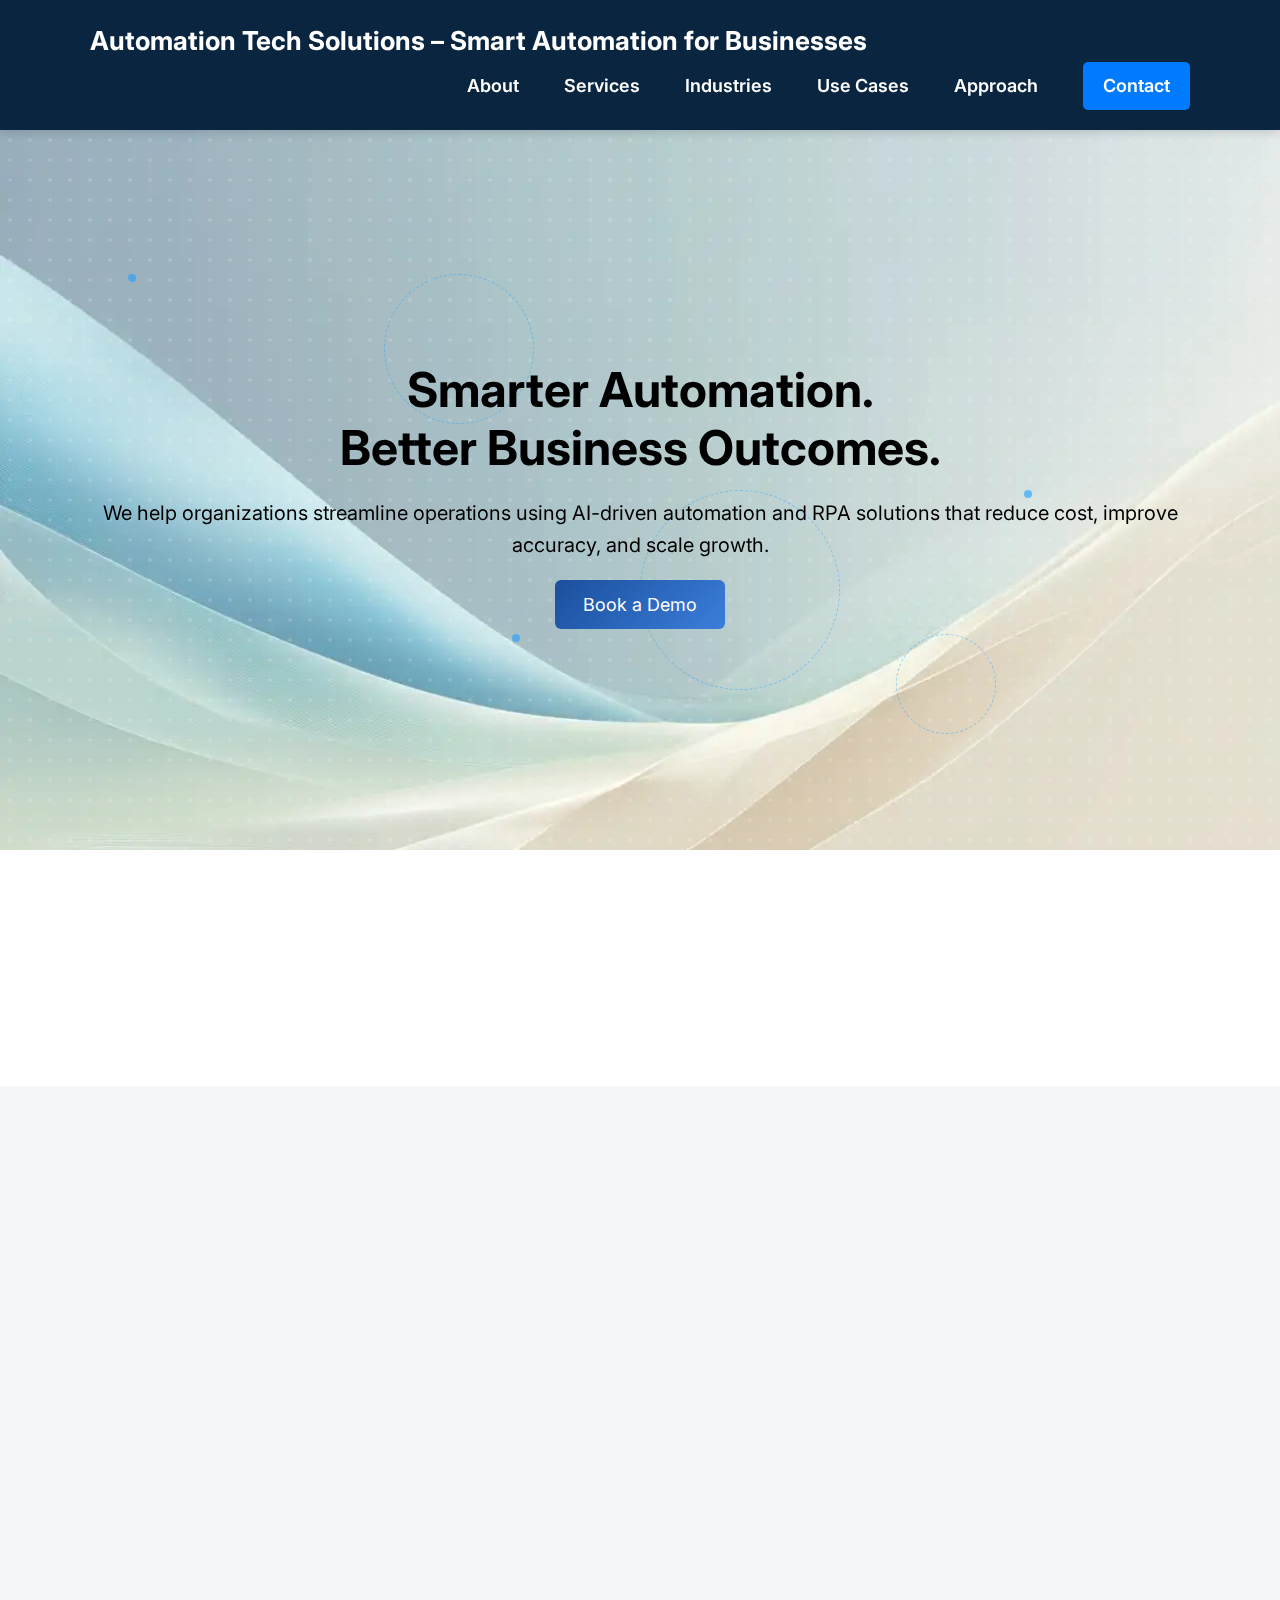
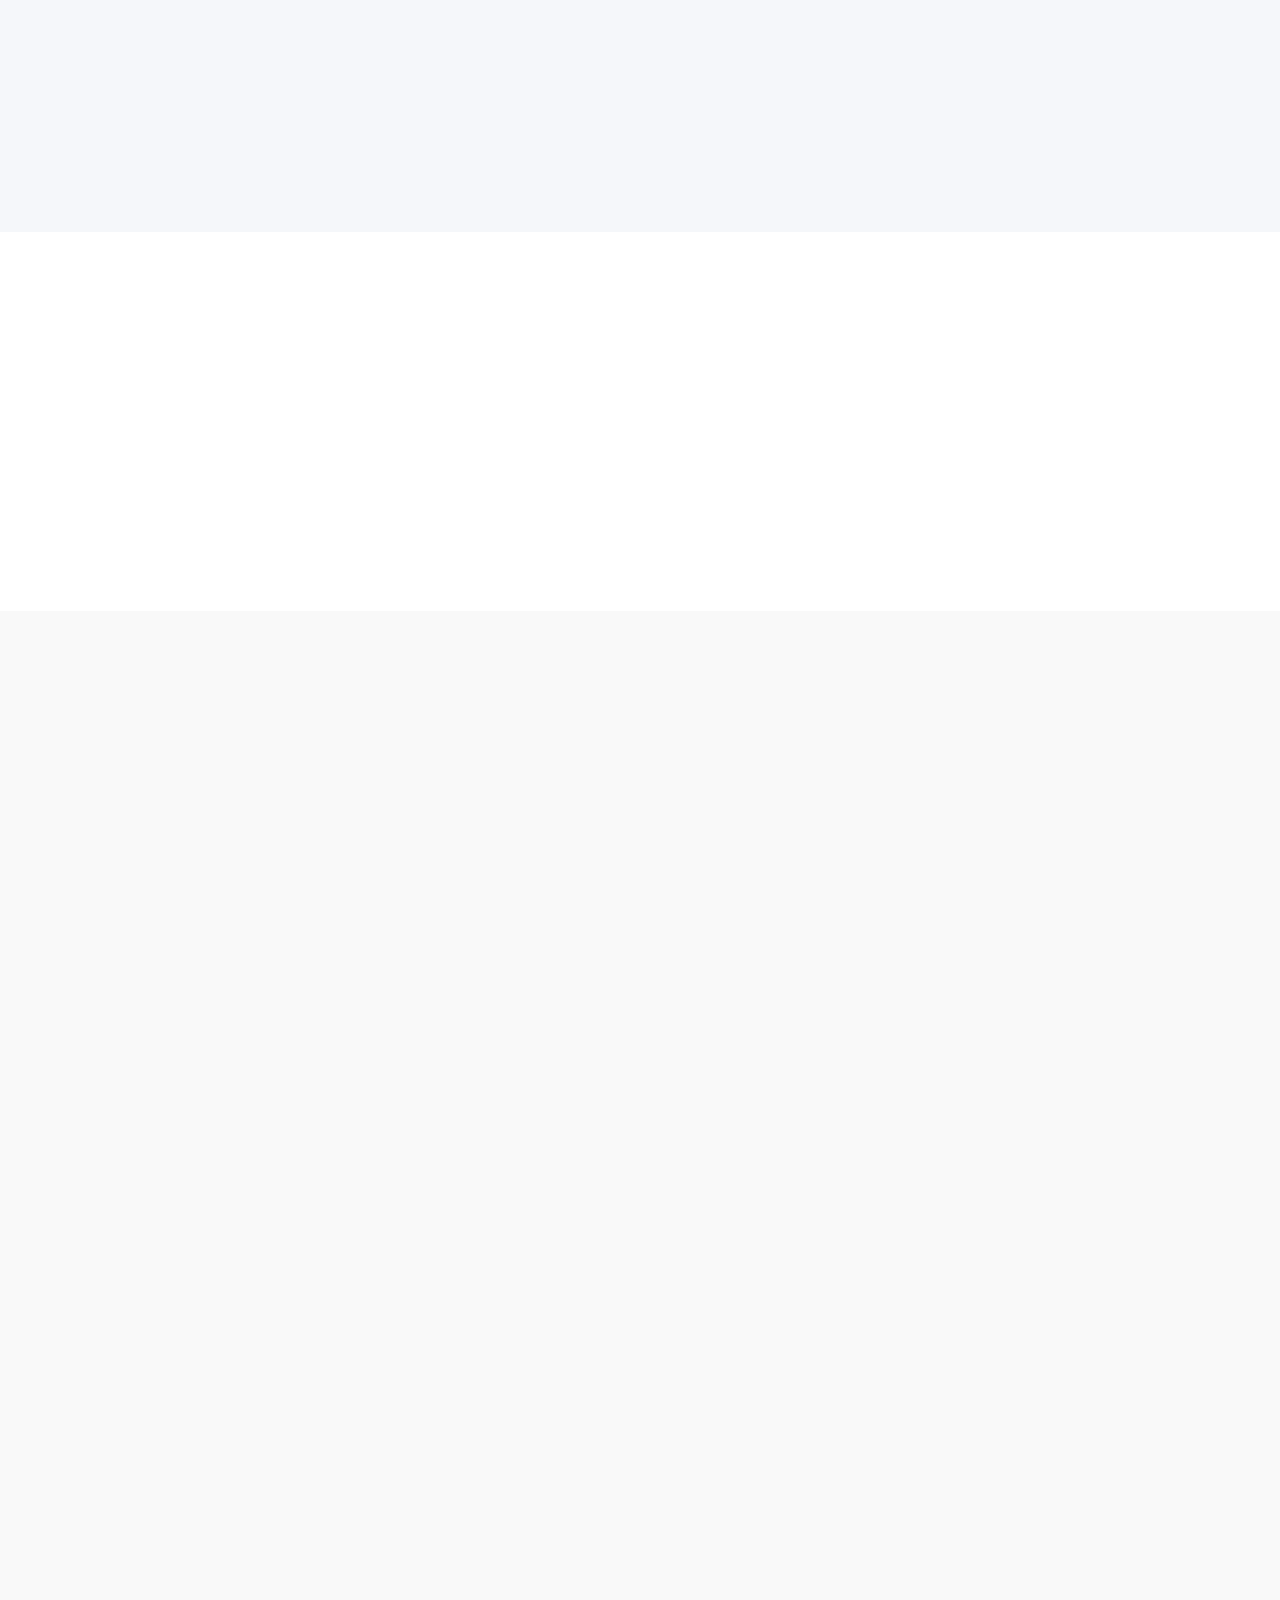
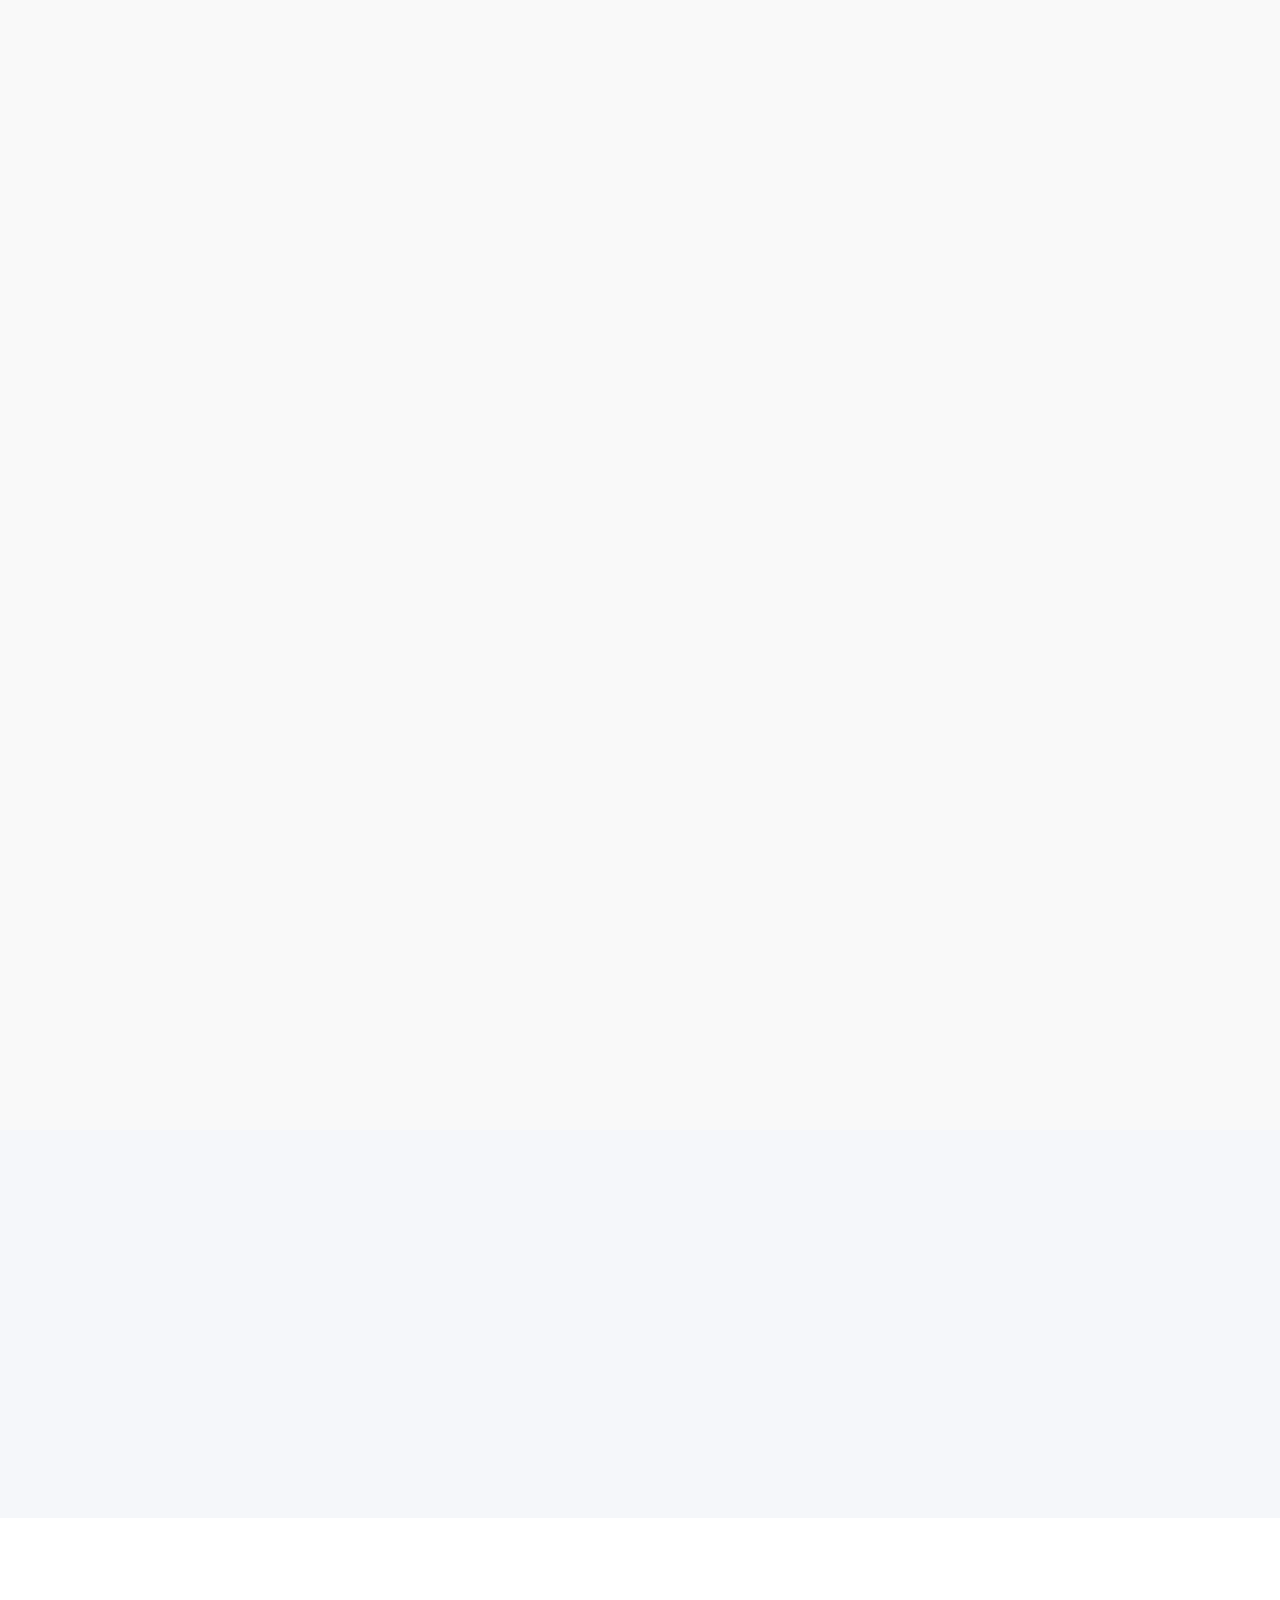
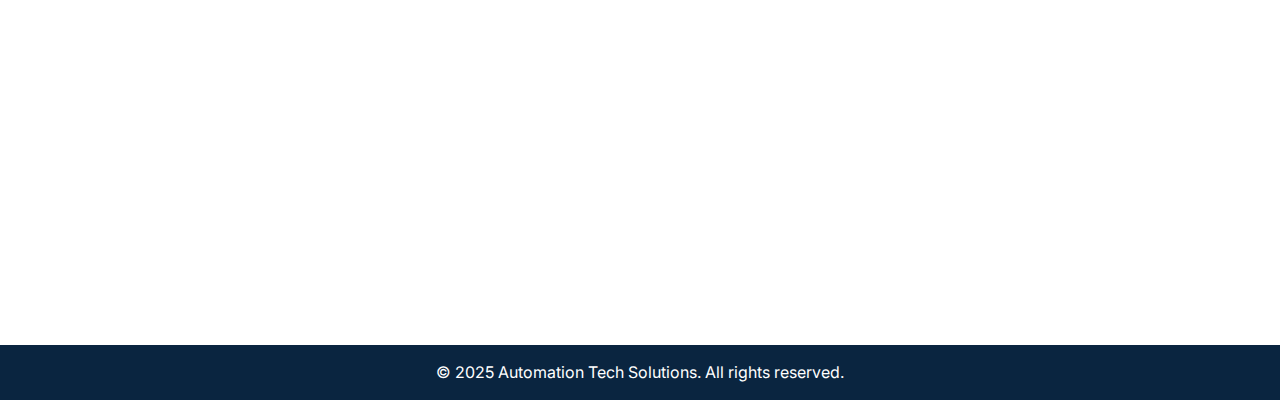
<file: index.html>
<!DOCTYPE html>
<html lang="en">

<head>
    <meta name="google-site-verification" content="1S23JuSij6sWT5uUwWs8gHf780AxNnyCDEmhIGIoEY0" />
    <meta charset="UTF-8" />
    <meta name="viewport" content="width=device-width, initial-scale=1.0" />
    <title>Automation Tech Solutions | RPA, Web & AI Automation Services</title>
    <meta name="description"
        content="Automation Tech Solutions provides RPA, AI, and web automation services to help businesses increase efficiency and reduce costs." />
    <link rel="stylesheet" href="style.css" />
    <link href="https://fonts.googleapis.com/css2?family=Inter:wght@400;600;700&display=swap" rel="stylesheet">
    <link href="https://cdn.jsdelivr.net/npm/aos@2.3.4/dist/aos.css" rel="stylesheet">
    <style>
        /* ===== Hero Animations ===== */
        .hero {
            position: relative;
            height: 80vh;
            display: flex;
            align-items: center;
            justify-content: center;
            text-align: center;
            color: #000;
            /* black text for light background */
            background-size: cover;
            background-position: center;
            overflow: hidden;
        }

        .hero-animation {
            position: absolute;
            top: 0;
            left: 0;
            width: 100%;
            height: 100%;
            pointer-events: none;
            z-index: 1;
        }

        .particle {
            position: absolute;
            width: 8px;
            height: 8px;
            background: rgba(27, 159, 255, 0.6);
            border-radius: 50%;
            animation: floatParticles 10s linear infinite;
        }

        .particle:nth-child(1) {
            top: 20%;
            left: 10%;
            animation-duration: 12s;
        }

        .particle:nth-child(2) {
            top: 50%;
            left: 80%;
            animation-duration: 9s;
        }

        .particle:nth-child(3) {
            top: 70%;
            left: 40%;
            animation-duration: 14s;
        }

        @keyframes floatParticles {
            0% {
                transform: translate(0, 0);
                opacity: 0.5;
            }

            50% {
                transform: translate(50px, -50px);
                opacity: 1;
            }

            100% {
                transform: translate(0, 0);
                opacity: 0.5;
            }
        }

        .orbit {
            position: absolute;
            border: 1px dashed rgba(27, 159, 255, 0.4);
            border-radius: 50%;
            animation: rotateOrbit 20s linear infinite;
        }

        .orbit1 {
            width: 150px;
            height: 150px;
            top: 20%;
            left: 30%;
        }

        .orbit2 {
            width: 200px;
            height: 200px;
            top: 50%;
            left: 50%;
        }

        .orbit3 {
            width: 100px;
            height: 100px;
            top: 70%;
            left: 70%;
        }

        @keyframes rotateOrbit {
            0% {
                transform: rotate(0deg);
            }

            100% {
                transform: rotate(360deg);
            }
        }

        .hero .container.hero-content {
            position: relative;
            z-index: 2;
        }

        .hero h2,
        .hero p,
        .btn-primary {
            animation: floatUp 3s ease-in-out infinite alternate;
        }

        @keyframes floatUp {
            0% {
                transform: translateY(0px);
            }

            100% {
                transform: translateY(-10px);
            }
        }

        /* ===== Header Enhancements ===== */
        header {
            background: #0a2540;
            padding: 20px 0;
            display: flex;
            justify-content: space-between;
            align-items: center;
            box-shadow: 0 2px 10px rgba(0, 0, 0, 0.15);
            position: sticky;
            top: 0;
            z-index: 10;
            transition: background 0.3s;
        }

        header h1 {
            color: #fff;
            font-size: 26px;
            font-weight: 700;
        }

        nav a {
            color: #fff;
            margin-left: 25px;
            text-decoration: none;
            font-weight: 600;
            transition: 0.3s;
        }

        nav a:hover {
            color: #1b9fff;
            transform: scale(1.05);
        }

        nav .btn {
            background: #1b9fff;
            padding: 8px 18px;
            border-radius: 5px;
            transition: 0.3s;
        }

        nav .btn:hover {
            background: #0f7ed1;
        }
    </style>
</head>

<body>

    <header>
        <div class="container header-container">
            <h1>Automation Tech Solutions – Smart Automation for Businesses</h1>
            <nav>
                <div class="nav-links">
                    <a href="#about">About</a>
                    <a href="#services">Services</a>
                    <a href="#industries">Industries</a>
                    <a href="#use-cases">Use Cases</a>
                    <a href="#approach">Approach</a>
                </div>
                <a href="#contact" class="btn btn-contact">Contact</a>
            </nav>
        </div>
    </header>


    <section class="hero" style="background-image:url('assets/images/hero-bg.jpg');">
        <!-- Hero animations -->
        <div class="hero-animation">
            <div class="particle"></div>
            <div class="particle"></div>
            <div class="particle"></div>
            <div class="orbit orbit1"></div>
            <div class="orbit orbit2"></div>
            <div class="orbit orbit3"></div>
        </div>

        <div class="container hero-content">
            <h2 data-aos="fade-up">Smarter Automation.<br />Better Business Outcomes.</h2>
            <p data-aos="fade-up" data-aos-delay="200">
                We help organizations streamline operations using AI-driven automation
                and RPA solutions that reduce cost, improve accuracy, and scale growth.
            </p>
            <a href="#contact" class="btn-primary" data-aos="fade-up" data-aos-delay="400">Book a Demo</a>
        </div>
    </section>

    <section id="about" class="section">
        <div class="container" data-aos="fade-right">
            <h3>About Us</h3>
            <p>
                Automation Tech Solutions is a technology-driven company delivering
                intelligent automation solutions to businesses across industries.
                We combine AI, RPA, and analytics to eliminate manual effort and
                unlock operational efficiency.
            </p>
        </div>
    </section>

    <section id="services" class="section light">
        <div class="container">
            <h3 data-aos="fade-up">Our Services</h3>
            <div class="grid">
                <div class="card" data-aos="fade-up" data-aos-delay="100">
                    <img src="assets/images/process-automation.png" alt="Process Automation" />
                    <h4>Process Automation</h4>
                    <p>Automate repetitive tasks to increase speed, consistency, and accuracy.</p>
                </div>
                <div class="card" data-aos="fade-up" data-aos-delay="200">
                    <img src="assets/images/rpa-consulting.png" alt="RPA Consulting" />
                    <h4>RPA Consulting</h4>
                    <p>Identify high-impact automation opportunities and build scalable solutions.</p>
                </div>
                <div class="card" data-aos="fade-up" data-aos-delay="300">
                    <img src="assets/images/managed-automation.png" alt="Managed Automation" />
                    <h4>Managed Automation</h4>
                    <p>Ongoing monitoring, maintenance, and optimization of automation bots.</p>
                </div>
                <div class="card" data-aos="fade-up" data-aos-delay="400">
                    <img src="assets/images/assessment.png" alt="Automation Assessment" />
                    <h4>Automation Assessment</h4>
                    <p>Evaluate workflows to determine automation readiness and ROI.</p>
                </div>
                <div class="card" data-aos="fade-up" data-aos-delay="500">
                    <img src="assets/images/analytics.png" alt="Optimization & Analytics" />
                    <h4>Optimization & Analytics</h4>
                    <p>Improve performance with insights, reporting, and continuous improvement.</p>
                </div>
                <div class="card" data-aos="fade-up" data-aos-delay="1000">
                    <img src="assets/images/support.png" alt="24/7 Support" />
                    <h4>24/7 Support</h4>
                    <p>Ensure continuous monitoring, maintenance, and support for uninterrupted operations.</p>
                </div>
            </div>
        </div>
    </section>

    <section id="industries" class="section">
        <div class="container" data-aos="fade-left">
            <h3>Industries We Serve</h3>
            <div class="grid industries-grid">
                <div class="industry-card"><img src="assets/images/healthcare.png" alt="Healthcare" />
                    <p>Healthcare</p>
                </div>
                <div class="industry-card"><img src="assets/images/finance.png" alt="Finance" />
                    <p>Banking & Finance</p>
                </div>
                <div class="industry-card"><img src="assets/images/insurance.png" alt="Insurance" />
                    <p>Insurance</p>
                </div>
                <div class="industry-card"><img src="assets/images/retail.png" alt="Retail" />
                    <p>Retail & E-Commerce</p>
                </div>
                <div class="industry-card"><img src="assets/images/hr.png" alt="HR" />
                    <p>HR & Back Office</p>
                </div>
                <div class="industry-card"><img src="assets/images/support.png" alt="Customer Support" />
                    <p>Customer Support</p>
                </div>
                <div class="industry-card"><img src="assets/images/real-estate.png" alt="Real Estate" />
                    <p><strong>Real Estate</strong></p>
                </div>
            </div>
        </div>
    </section> <!-- ===== Use Cases Section ===== -->
    <section id="use-cases" class="section light">
        <div class="container" data-aos="fade-up">
            <h3>Use Cases: Automation Across Industries</h3> <!-- Healthcare -->
            <div class="use-case">
                <h4>Healthcare</h4>
                <div class="use-case-item">
                    <h5>Data Entry & Management</h5>
                    <ul>
                        <li>Streamlines processes for managing patient records, insurance data, and appointment
                            scheduling.</li>
                        <li>Reduces human error, enhances data accuracy, and improves efficiency.</li>
                    </ul>
                </div>
                <div class="use-case-item">
                    <h5>Patient Monitoring and Communication</h5>
                    <ul>
                        <li>Automates health status monitoring and sends alerts when parameters deviate from norms.</li>
                        <li>Enhances care quality and enables timely interventions.</li>
                    </ul>
                </div>
                <div class="use-case-item">
                    <h5>Claims Processing</h5>
                    <p>Speeds up reimbursement processes, reduces errors, and cuts operational costs.</p>
                </div>
                <div class="use-case-item">
                    <h5>Medication Intake Management</h5>
                    <p>Sends reminders for medication schedules, refills, and dosage guidelines. Boosts adherence and
                        improves patient outcomes.</p>
                </div>
                <div class="use-case-item">
                    <h5>Appointment Scheduling</h5>
                    <p>Automates scheduling tasks, including reminders, confirmations, and cancellations. Saves time for
                        patients and providers.</p>
                </div>
                <div class="use-case-item">
                    <h5>Post-Acute Care</h5>
                    <ul>
                        <li>Referral Intake Automation: Simplifies referral reviews and data collection.</li>
                        <li>Review Eligibility Alerts: Provides real-time notifications for eligibility determinations.
                        </li>
                        <li>Order Tracking: Automates tracking of patient orders with timely updates.</li>
                        <li>Claim Demonstration Reviews: Streamlines review process for claims demonstration.</li>
                        <li>Authorization: Automates requests and approvals for compliance and efficiency.</li>
                        <li>ETL (Extract, Transform, Load): Facilitates seamless data submission, transformation, and
                            loading across healthcare platforms.</li>
                    </ul>
                </div>
                <div class="use-case-item">
                    <h5>Integration Capabilities</h5>
                    <ul>
                        <li>Citrix Applications</li>
                        <li>EMR (Electronic Medical Records)</li>
                        <li>EHR (Electronic Health Records)</li>
                        <li>Web Applications</li>
                        <li>Desktop/Legacy Applications</li>
                        <li>Email/Outlook</li>
                        <li>Excel</li>
                        <li>Windows Folders</li>
                    </ul>
                </div>
            </div> <!-- General RPA Use Cases -->
            <div class="use-case general-rpa">
                <h4>General RPA Use Cases</h4>
                <div class="rpa-grid">
                    <div class="rpa-card">
                        <h5>Email Automation</h5>
                        <p>Manage inboxes, sort emails, send automated responses, and archive messages.</p>
                    </div>
                    <div class="rpa-card">
                        <h5>PDF Automation</h5>
                        <p>Process invoices, extract data, and automate document generation and sharing.</p>
                    </div>
                    <div class="rpa-card">
                        <h5>Payroll Processing</h5>
                        <p>Automate timesheet updates, attendance tracking, and payslip generation.</p>
                    </div>
                    <div class="rpa-card">
                        <h5>ETL (Extract, Transform, Load)</h5>
                        <p>Streamline data migration, consolidation, and transformation across systems.</p>
                    </div>
                    <div class="rpa-card">
                        <h5>Customer Onboarding</h5>
                        <p>Automate account creation, documentation verification, and welcome communication for new
                            clients.</p>
                    </div>
                    <div class="rpa-card">
                        <h5>Invoice Processing</h5>
                        <p>Automatically extract data, validate, and post invoices into accounting systems.</p>
                    </div>
                    <div class="rpa-card">
                        <h5>Report Generation</h5>
                        <p>Create and distribute recurring reports without manual intervention, saving time and errors.
                        </p>
                    </div>
                    <div class="rpa-card">
                        <h5>Inventory Management</h5>
                        <p>Track stock levels, automate restocking alerts, and update records across systems.</p>
                    </div>
                </div>
            </div>
        </div>
    </section> <!-- ===== End Use Cases Section ===== -->
    <section id="approach" class="section light">
        <div class="container" data-aos="fade-right">
            <h3>Our Approach</h3>
            <ol class="steps">
                <li>Discovery & Analysis</li>
                <li>Solution Design</li>
                <li>Automation Development</li>
                <li>Deployment</li>
                <li>Monitoring & Optimization</li>
            </ol>
        </div>
    </section>
    <section id="contact" class="section">
        <div class="container" data-aos="fade-up">
            <h3>Contact Us</h3>
            <p>Ready to automate your business? Let’s talk.</p>
            <form action="https://formspree.io/f/xkowgwzw" method="POST">
                <input type="text" name="name" placeholder="Your Name" required>
                <input type="email" name="email" placeholder="Email" required>
                <textarea name="message" placeholder="Message"></textarea>
                <button type="submit" class="btn-primary">Send Message</button>
            </form>

        </div>
    </section>
    <footer>
        <p>© 2025 Automation Tech Solutions. All rights reserved.</p>
    </footer>
    <script src="https://cdn.jsdelivr.net/npm/aos@2.3.4/dist/aos.js"></script>
    <script> AOS.init({ duration: 1200 }); </script>
    <script>
        AOS.init({ duration: 1200 });
    </script>


</body>

</html>
</file>
<file: style.css>
/* ===== Global Styles ===== */
* {
    margin: 0;
    padding: 0;
    box-sizing: border-box;
    font-family: 'Inter', sans-serif;
}

body {
    line-height: 1.6;
    color: #222;
}

.container {
    width: 90%;
    max-width: 1100px;
    margin: auto;
}

/* ===== Header ===== */
header {
    position: sticky;
    top: 0;
    background: rgba(10, 37, 64, 0.95);
    z-index: 999;
    display: flex;
    justify-content: space-between;
    align-items: center;
    padding: 20px 40px;
    box-shadow: 0 2px 5px rgba(0,0,0,0.1);
    transition: background 0.3s ease;
}

header h1 {
    color: #fff;
    font-size: 28px;
}

nav a {
    color: #fff;
    margin-left: 20px;
    font-size: 18px;
    font-weight: 600;
    text-decoration: none;
    position: relative;
    transition: color 0.3s ease, transform 0.3s ease;
}

nav a::after {
    content: '';
    position: absolute;
    width: 0;
    height: 2px;
    background: #1b9fff;
    left: 0;
    bottom: -4px;
    transition: 0.3s ease;
}

nav a:hover {
    color: #1b9fff;
    transform: scale(1.1);
}

nav a:hover::after {
    width: 100%;
}

nav a.btn {
    padding: 10px 18px;
    background-color: #1b9fff;
    color: #fff !important;
    border-radius: 5px;
    transition: background 0.3s ease, transform 0.3s ease;
}

nav a.btn:hover {
    background-color: #0f7ed1;
    transform: scale(1.05);
}

/* Header background change on scroll */
header.scrolled {
    background: rgba(10,37,64,0.98);
    box-shadow: 0 4px 10px rgba(0,0,0,0.15);
}

/* ===== Hero Section ===== */
.hero {
    height: 80vh;
    display: flex;
    align-items: center;
    justify-content: center;
    text-align: center;
    color: #111;
    background-size: cover;
    background-position: center;
    padding: 0 20px;
    position: relative;
    overflow: hidden;
}

/* Hero overlay for particles & animation */
.hero::before {
    content: '';
    position: absolute;
    width: 100%;
    height: 100%;
    top:0; left:0;
    pointer-events: none;
    background-image: radial-gradient(circle, rgba(255,255,255,0.15) 2px, transparent 2px);
    background-size: 20px 20px;
    animation: moveParticles 20s linear infinite;
    z-index: 1;
}

@keyframes moveParticles {
    0% { background-position: 0 0; }
    100% { background-position: 1000px 1000px; }
}

/* Hero floating text & button */
.hero .container {
    position: relative;
    z-index: 2;
}

.hero h2 {
    font-size: 48px;
    font-weight: 700;
    line-height: 1.2;
    margin-bottom: 20px;
    animation: floatUp 3s ease-in-out infinite alternate;
}

.hero p {
    font-size: 20px;
    margin-bottom: 30px;
    animation: floatUp 3s ease-in-out infinite alternate;
}

.btn-primary {
    background: linear-gradient(135deg, #1b4f9c, #3a7edb);
    color: #fff;
    padding: 14px 28px;
    border-radius: 6px;
    text-decoration: none;
    font-size: 18px;
    transition: transform 0.3s ease, box-shadow 0.3s ease;
    animation: floatUp 3s ease-in-out infinite alternate;
}

.btn-primary:hover {
    transform: translateY(-3px);
    box-shadow: 0 10px 20px rgba(0,0,0,0.2);
}

@keyframes floatUp {
    0% { transform: translateY(0px); }
    100% { transform: translateY(-10px); }
}

/* Hero orbit circles */
.orbit {
    position: absolute;
    border: 1px dashed rgba(27,159,255,0.4);
    border-radius: 50%;
    animation: rotateOrbit 20s linear infinite;
}

.orbit1 { width: 150px; height: 150px; top: 20%; left: 30%; }
.orbit2 { width: 200px; height: 200px; top: 50%; left: 50%; }
.orbit3 { width: 100px; height: 100px; top: 70%; left: 70%; }

@keyframes rotateOrbit {
    0% { transform: rotate(0deg); }
    100% { transform: rotate(360deg); }
}

/* Hero particles */
.particle {
    position: absolute;
    width: 8px;
    height: 8px;
    background: rgba(27, 159, 255, 0.6);
    border-radius: 50%;
    animation: floatParticles 10s linear infinite;
}

.particle:nth-child(1) { top: 20%; left: 10%; animation-duration: 12s; }
.particle:nth-child(2) { top: 50%; left: 80%; animation-duration: 9s; }
.particle:nth-child(3) { top: 70%; left: 40%; animation-duration: 14s; }

@keyframes floatParticles {
    0% { transform: translate(0, 0); opacity: 0.5; }
    50% { transform: translate(50px, -50px); opacity: 1; }
    100% { transform: translate(0, 0); opacity: 0.5; }
}

/* ===== Sections ===== */
.section {
    padding: 60px 0;
}

.section.light {
    background: #f5f7fa;
}

h3 {
    margin-bottom: 20px;
    font-size: 28px;
}

.grid {
    display: grid;
    grid-template-columns: repeat(auto-fit, minmax(220px, 1fr));
    gap: 20px;
}

.card,
.industry-card {
    background: #fff;
    padding: 20px;
    border-radius: 8px;
    text-align: center;
    transition: transform 0.3s, box-shadow 0.3s;
    cursor: pointer;
}

.card img,
.industry-card img {
    width: 80px;
    margin-bottom: 15px;
}

.card:hover,
.industry-card:hover {
    transform: translateY(-5px);
    box-shadow: 0 12px 25px rgba(0,0,0,0.12);
}

.industries-grid {
    grid-template-columns: repeat(auto-fit, minmax(140px, 1fr));
    gap: 15px;
    margin-top: 20px;
}

/* ===== Steps ===== */
.steps {
    list-style: none;
    counter-reset: step-counter;
}

.steps li {
    counter-increment: step-counter;
    margin-bottom: 15px;
    position: relative;
    padding-left: 35px;
}

.steps li::before {
    content: counter(step-counter);
    position: absolute;
    left: 0;
    top: 0;
    background: #1b4f9c;
    color: #fff;
    width: 25px;
    height: 25px;
    border-radius: 50%;
    display: flex;
    align-items: center;
    justify-content: center;
    font-weight: bold;
}

/* ===== Forms ===== */
form input,
form textarea {
    width: 100%;
    padding: 10px;
    margin-bottom: 10px;
    border: 1px solid #ccc;
    border-radius: 5px;
}

form button {
    border: none;
    cursor: pointer;
}

/* ===== Footer ===== */
footer {
    background: #0a2540;
    color: #fff;
    text-align: center;
    padding: 15px 0;
}

/* ===== Use Cases Section ===== */
#use-cases {
    background-color: #f9f9f9;
    padding: 60px 20px;
    font-family: 'Roboto', sans-serif;
}

#use-cases h3 {
    text-align: center;
    font-size: 32px;
    margin-bottom: 50px;
    color: #0a2540;
}

.use-case {
    margin-bottom: 40px;
}

.use-case h4 {
    font-size: 24px;
    color: #1b4f9c;
    margin-bottom: 20px;
    border-bottom: 2px solid #1b4f9c;
    display: inline-block;
    padding-bottom: 5px;
}

.use-case-item {
    background-color: #fff;
    padding: 20px;
    border-left: 4px solid #1b4f9c;
    border-radius: 8px;
    margin-bottom: 20px;
    box-shadow: 0 2px 8px rgba(0,0,0,0.05);
}

.use-case-item h5 {
    font-size: 18px;
    color: #0a2540;
    margin-bottom: 10px;
}

.use-case-item p {
    font-size: 15px;
    line-height: 1.6;
    color: #333;
}

.use-case-item ul {
    list-style-type: disc;
    padding-left: 20px;
    margin: 0;
}

.use-case-item ul li {
    margin-bottom: 6px;
    font-size: 15px;
    line-height: 1.5;
    color: #555;
}

#use-cases .use-case ul li strong {
    color: #1b4f9c;
}

/* ===== General RPA Use Cases Cards ===== */
.general-rpa {
  margin-top: 2rem;
}

.general-rpa h4 {
  text-align: center;
  margin-bottom: 1.5rem;
  color: #222;
}

.rpa-grid {
  display: grid;
  grid-template-columns: repeat(auto-fit, minmax(250px, 1fr));
  gap: 1.5rem;
}

.rpa-card {
  background: #ffffff;
  padding: 1.5rem;
  border-radius: 12px;
  box-shadow: 0 8px 20px rgba(0,0,0,0.08);
  transition: transform 0.3s, box-shadow 0.3s;
}

.rpa-card h5 {
  font-size: 1.2rem;
  margin-bottom: 0.75rem;
  color: #007bff;
}

.rpa-card p {
  font-size: 0.95rem;
  line-height: 1.5;
  color: #555;
}

.rpa-card:hover {
  transform: translateY(-5px);
  box-shadow: 0 12px 25px rgba(0,0,0,0.12);
}

/* ===== Responsive ===== */
@media (max-width: 768px) {
    #use-cases h3 { font-size: 28px; }
    .use-case h4 { font-size: 20px; }
    .use-case-item h5 { font-size: 16px; }
    header h1 { font-size: 24px; }
    nav a { font-size: 16px; margin-left: 10px; }
    .hero h2 { font-size: 32px; }
    .hero p { font-size: 16px; }
}
/* Contact button */
nav a.btn-contact {
    padding: 10px 18px;
    background-color: #007bff;
    color: #fff !important;
    border-radius: 5px;
    transition: background 0.3s ease, transform 0.3s ease;
}

/* Nav container */
header nav {
    display: flex;
    align-items: center;
    justify-content: space-between;
    gap: 10px;
}

/* Links group */
header nav .nav-links {
    display: flex;
    flex-wrap: wrap; /* wrap for small screens */
    gap: 15px;
}

header nav {
    display: flex;
    align-items: center;
    justify-content: flex-end; /* pushes links to the right */
    gap: 20px;
    flex-wrap: nowrap; /* prevent early wrapping */
}

header nav .nav-links {
    display: flex;
    gap: 20px;
    flex-wrap: nowrap; /* keep all links in a row */
}

header nav .btn-contact {
    padding: 10px 20px;
    background-color: #007bff;
    color: #fff !important;
    border-radius: 5px;
    white-space: nowrap; /* prevent breaking */
}

/* Media Queries: only wrap or stack at very small screens */
@media (max-width: 600px) {
    header nav {
        flex-direction: column;
        align-items: flex-start;
    }
    header nav .nav-links {
        flex-direction: column;
        width: 100%;
    }
    header nav .btn-contact {
        margin-top: 10px;
        width: 100%;
        text-align: center;
    }
}
</file>
